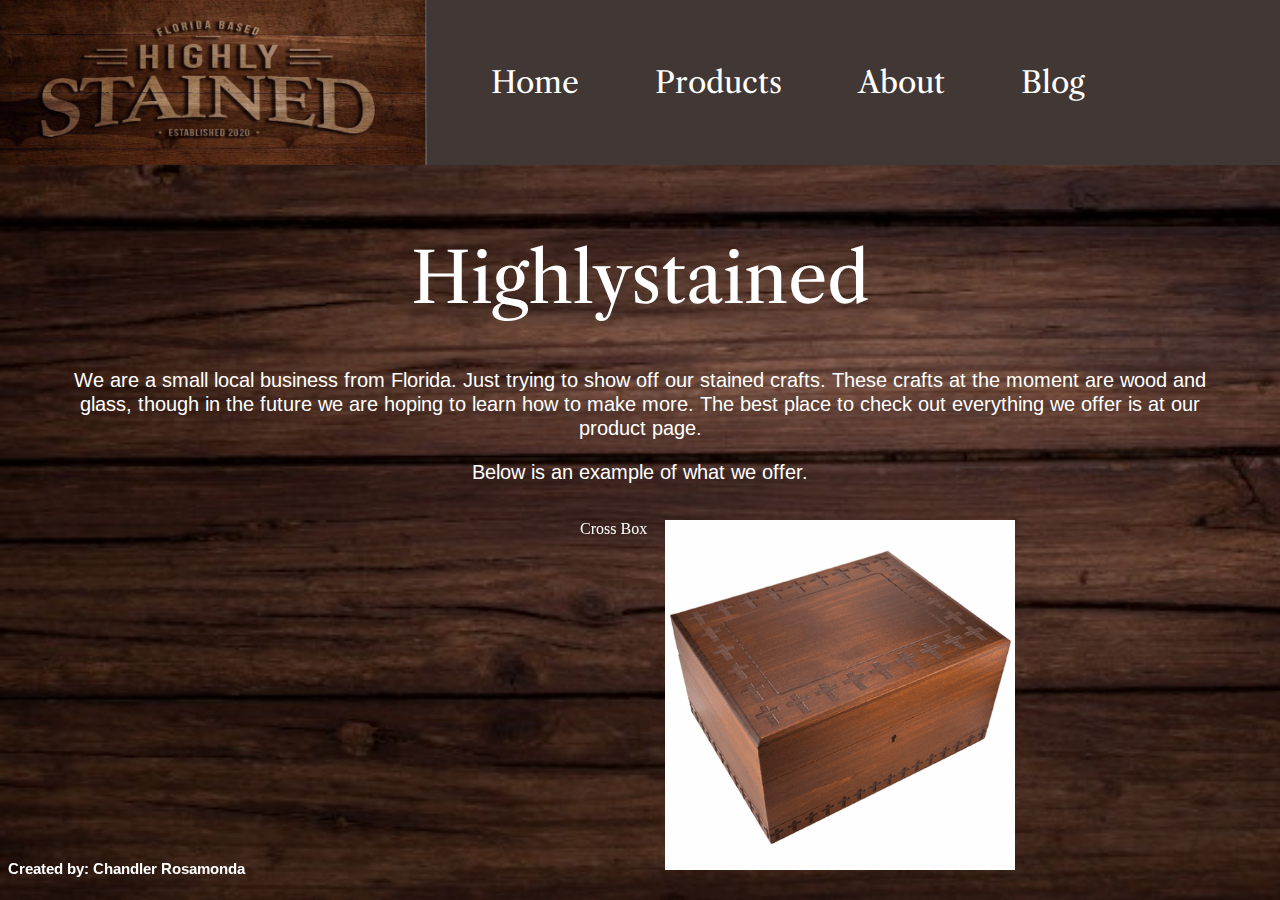
<file: index.html>
<!DOCTYPE html>
<html lang="en" dir="ltr">
  <head>
    <title>Highlystained</title>

    <meta charset="utf-8">
    <meta name="keywords" content="stain, wood, products, stained, glass, small, local"/>
    <meta name="description" content="This is a small bsuiness, coming out of florida. Looking to sell and show their stained crafts."/>

    <link rel="icon" type="image/ico" href="images/favicon.ico">

    <!-- CSS -->
    <link rel="stylesheet" href="css/styles.css" />

    <!-- Fonts -->
    <link rel="preconnect" href="https://fonts.gstatic.com">
    <link href="https://fonts.googleapis.com/css2?family=Arimo&display=swap" rel="stylesheet">
    <link rel="preconnect" href="https://fonts.gstatic.com">
    <link href="https://fonts.googleapis.com/css2?family=Libre+Caslon+Text&display=swap" rel="stylesheet">

    <!-- Animate -->
    <link rel="stylesheet" href="https://cdnjs.cloudflare.com/ajax/libs/animate.css/4.1.1/animate.min.css" />

    <!-- Global site tag (gtag.js) - Google Analytics -->
    <script async src="https://www.googletagmanager.com/gtag/js?id=G-JNBYPNDJV2"></script>
    <script>
      window.dataLayer = window.dataLayer || [];
      function gtag(){dataLayer.push(arguments);}
      gtag('js', new Date());

      gtag('config', 'G-JNBYPNDJV2');
    </script>
  </head>
  <body>

  <!-- Navigation -->
    <img class="logo" src="images/logo.png" title="Highlystained"/>
    <header>
      <nav>
        <ul>
          <li><a href="index.html">Home</a></li>
          <li><a href="product.html">Products</a></li>
          <li><a href="about.html">About</a></li>
          <li><a href="blog.html">Blog</a></li>
        </ul>
      </nav>
    </header>

    <main>

  <!-- Title -->
    <section class="Title animate__animated animate__fadeInDown">
    <h1>Highlystained</h1>
    </section>

  <!-- Description -->
  <p>We are a small local business from Florida. Just trying to show off our stained crafts. These crafts at the moment are wood and glass, though in the future we are hoping to learn how to make more. The best place to check out everything we offer is at our product page.</p>

  <p>Below is an example of what we offer.</p>

  <!-- Image -->
<figure>
  <div class=”border”><img class="box1" src="images/Box_1.png" alt="Cross_Box" title="Cross_Box"/></div>
  <figcaption>Cross Box</figcaption>
  </figure>


  </main>

  <!-- Footer -->
  <footer>
    <h2>Created by: Chandler Rosamonda</h2>
  </footer>

  </body>
</html>
</file>
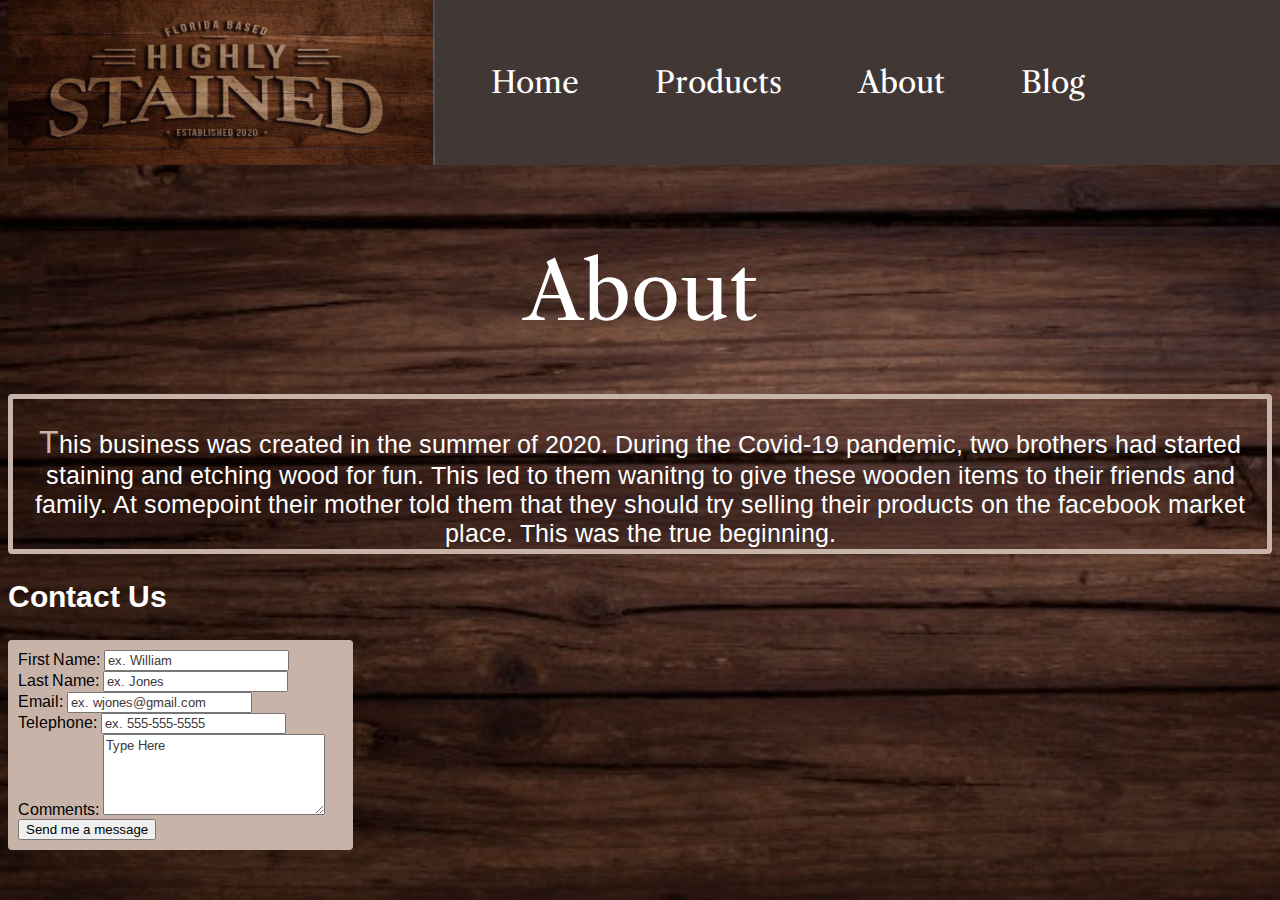
<file: about/index.html>
<!DOCTYPE html>
<html lang="en" dir="ltr">
  <head>

<!-- Global site tag (gtag.js) - Google Analytics -->
<script async src="https://www.googletagmanager.com/gtag/js?id=G-JNBYPNDJV2"></script>
<script>
  window.dataLayer = window.dataLayer || [];
  function gtag(){dataLayer.push(arguments);}
  gtag('js', new Date());

  gtag('config', 'G-JNBYPNDJV2');
</script>

<meta name="keywords" content= "stain, wood, products, stained, glass, small, local" />
<meta name="description" content=" This is a small business, coming out of florida. Looking to sell and show their stained crafts." />

<!-- CSS -->
  <link rel="stylesheet" href="css/style-about.css" />

  <link rel="preconnect" href="https://fonts.gstatic.com">
  <link href="https://fonts.googleapis.com/css2?family=Arimo&display=swap" rel="stylesheet">

  <link rel="preconnect" href="https://fonts.gstatic.com">
<link href="https://fonts.googleapis.com/css2?family=Libre+Caslon+Text&display=swap" rel="stylesheet">

    <meta charset="utf-8">
    <title>About Highlystained</title>
    <link
     rel="stylesheet"
     href="https://cdnjs.cloudflare.com/ajax/libs/animate.css/4.1.1/animate.min.css"
   />

   <link rel="icon" type="image/ico" href="images/favicon.ico">
  </head>

<!-- Body -->
  <body>

<!-- Navigation -->
    <img class="logo" src="images/logo.png" title="Highlystained"/>
    <header>
      <nav>
        <ul>
          <li><a href="../home/index.html">Home</a></li>
          <li><a href="../products/index.html">Products</a></li>
          <li><a href="../about/index.html">About</a></li>
          <li><a href="../blog/index.html">Blog</a></li>
        </ul>
      </nav>
    </header>

    <main>

<!-- Title -->
    <section class="Title animate__animated animate__fadeInDown">
    <h1>About</h1>
    </section>
  </main>

<!-- Text -->
    <section class="paragraph">
      <p>This business was created in the summer of 2020. During the Covid-19 pandemic, two brothers had started staining and etching wood for fun. This led to them wanitng to give these wooden items to their friends and family. At somepoint their mother told them that they should try selling their products on the facebook market place. This was the true beginning.</p>
    </section>

  <!-- Form -->
    <section class="Contact">
      <h2>Contact Us
      </h2>
    </section>

    <section class="form">
      <form name="Contact" id="test_form" action="form.php" onsubmit="return validateForm(this)">
        <div class="first-name">
          <label for="firstname" class="label_input_wrap">First Name:</label>
          <input type="text" name="firstname" id="firstname" placeholder="ex. William" />
        </div>

        <div class="last-name">
          <label for="lastname" class="label_input_wrap">Last Name:</label>
          <input type="text" name="lastname" id="lastname" placeholder="ex. Jones" />
        </div>

        <div class="email">
          <label for="email" class="label_input_wrap">Email:</label>
          <input type="email" name="email" id="email" placeholder="ex. wjones@gmail.com" />
        </div>

        <div class="telephone">
          <label for="telephone" class="label_input_wrap">Telephone:</label>
          <input type="tel" name="telephone" id="telephone" placeholder="ex. 555-555-5555" />
        </div>

        <div class="comments">
          <label for="comments" class="label_input_wrap">Comments:</label>
          <textarea name="comments" id="comments" cols="25" rows="5" placeholder="Type Here"></textarea>
        </div>

        <div class="submit">
          <input type="submit" value="Send me a message" />
        </div>

      </form>


    </section>

  </body>
</html>
</file>
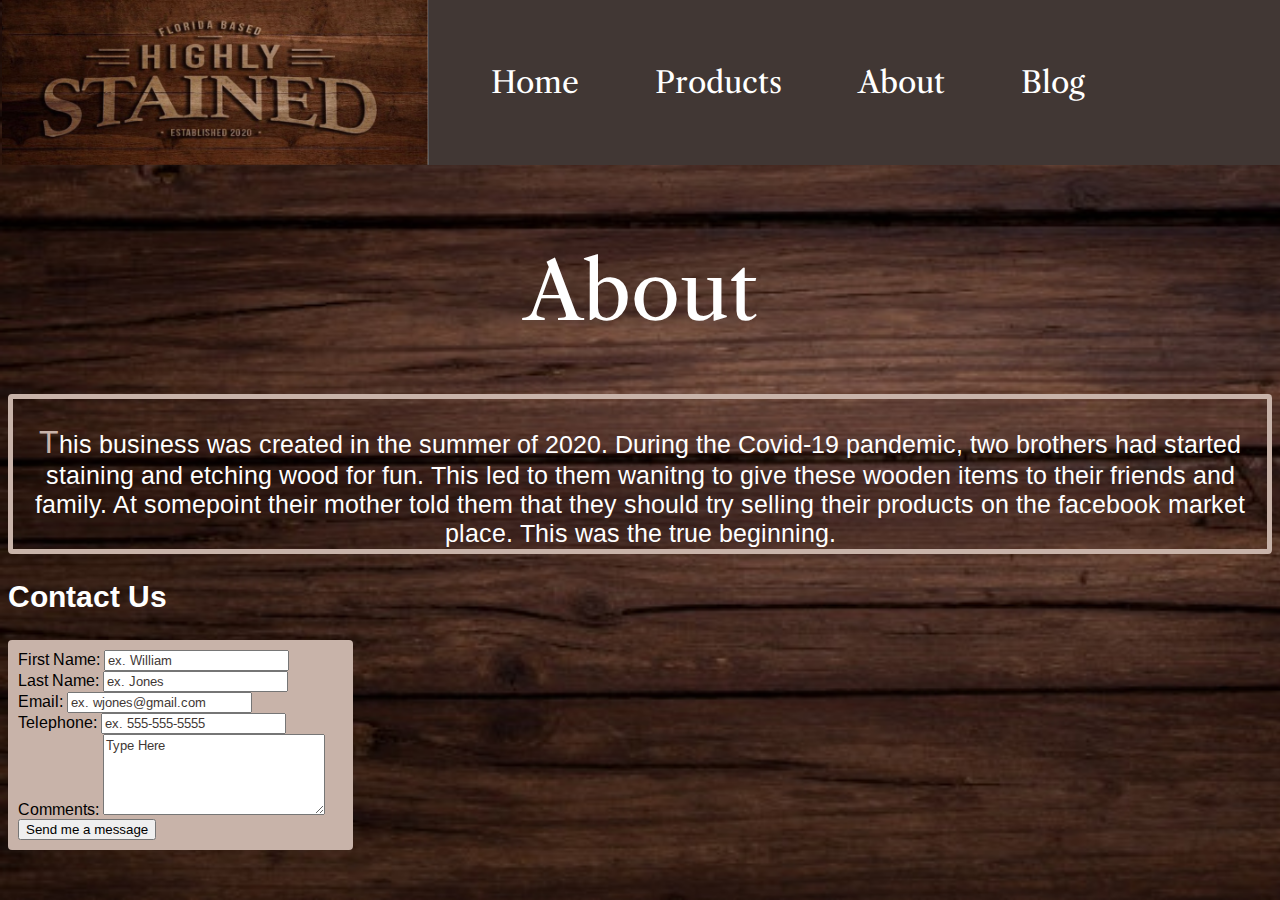
<file: about.html>
<!DOCTYPE html>
<html lang="en" dir="ltr">
  <head>
    <title>Highlystained</title>

    <meta charset="utf-8">
    <meta name="keywords" content="stain, wood, products, stained, glass, small, local"/>
    <meta name="description" content="This is a small bsuiness, coming out of florida. Looking to sell and show their stained crafts."/>

    <link rel="icon" type="image/ico" href="images/favicon.ico">

    <!-- CSS -->
    <link rel="stylesheet" href="css/style-about.css" />

    <!-- Fonts -->
    <link rel="preconnect" href="https://fonts.gstatic.com">
    <link href="https://fonts.googleapis.com/css2?family=Arimo&display=swap" rel="stylesheet">
    <link rel="preconnect" href="https://fonts.gstatic.com">
    <link href="https://fonts.googleapis.com/css2?family=Libre+Caslon+Text&display=swap" rel="stylesheet">

    <!-- Animate -->
    <link rel="stylesheet" href="https://cdnjs.cloudflare.com/ajax/libs/animate.css/4.1.1/animate.min.css" />

    <!-- Global site tag (gtag.js) - Google Analytics -->
    <script async src="https://www.googletagmanager.com/gtag/js?id=G-JNBYPNDJV2"></script>
    <script>
      window.dataLayer = window.dataLayer || [];
      function gtag(){dataLayer.push(arguments);}
      gtag('js', new Date());

      gtag('config', 'G-JNBYPNDJV2');
    </script>
    </head>
  <body>

<!-- Navigation -->
    <img class="logo" src="images/logo.png" title="Highlystained"/>
    <header>
      <nav>
        <ul>
          <li><a href="index.html">Home</a></li>
          <li><a href="product.html">Products</a></li>
          <li><a href="about.html">About</a></li>
          <li><a href="blog.html">Blog</a></li>
        </ul>
      </nav>
    </header>

    <main>

<!-- Title -->
    <section class="Title animate__animated animate__fadeInDown">
    <h1>About</h1>
    </section>
  </main>

<!-- Text -->
    <section class="paragraph">
      <p>This business was created in the summer of 2020. During the Covid-19 pandemic, two brothers had started staining and etching wood for fun. This led to them wanitng to give these wooden items to their friends and family. At somepoint their mother told them that they should try selling their products on the facebook market place. This was the true beginning.</p>
    </section>

  <!-- Form -->
    <section class="Contact">
      <h2>Contact Us
      </h2>
    </section>

    <section class="form">
      <form name="Contact" id="test_form" action="form.php" onsubmit="return validateForm(this)">
        <div class="first-name">
          <label for="firstname" class="label_input_wrap">First Name:</label>
          <input type="text" name="firstname" id="firstname" placeholder="ex. William" />
        </div>

        <div class="last-name">
          <label for="lastname" class="label_input_wrap">Last Name:</label>
          <input type="text" name="lastname" id="lastname" placeholder="ex. Jones" />
        </div>

        <div class="email">
          <label for="email" class="label_input_wrap">Email:</label>
          <input type="email" name="email" id="email" placeholder="ex. wjones@gmail.com" />
        </div>

        <div class="telephone">
          <label for="telephone" class="label_input_wrap">Telephone:</label>
          <input type="tel" name="telephone" id="telephone" placeholder="ex. 555-555-5555" />
        </div>

        <div class="comments">
          <label for="comments" class="label_input_wrap">Comments:</label>
          <textarea name="comments" id="comments" cols="25" rows="5" placeholder="Type Here"></textarea>
        </div>

        <div class="submit">
          <input type="submit" value="Send me a message" />
        </div>

      </form>


    </section>

  </body>
</html>
</file>
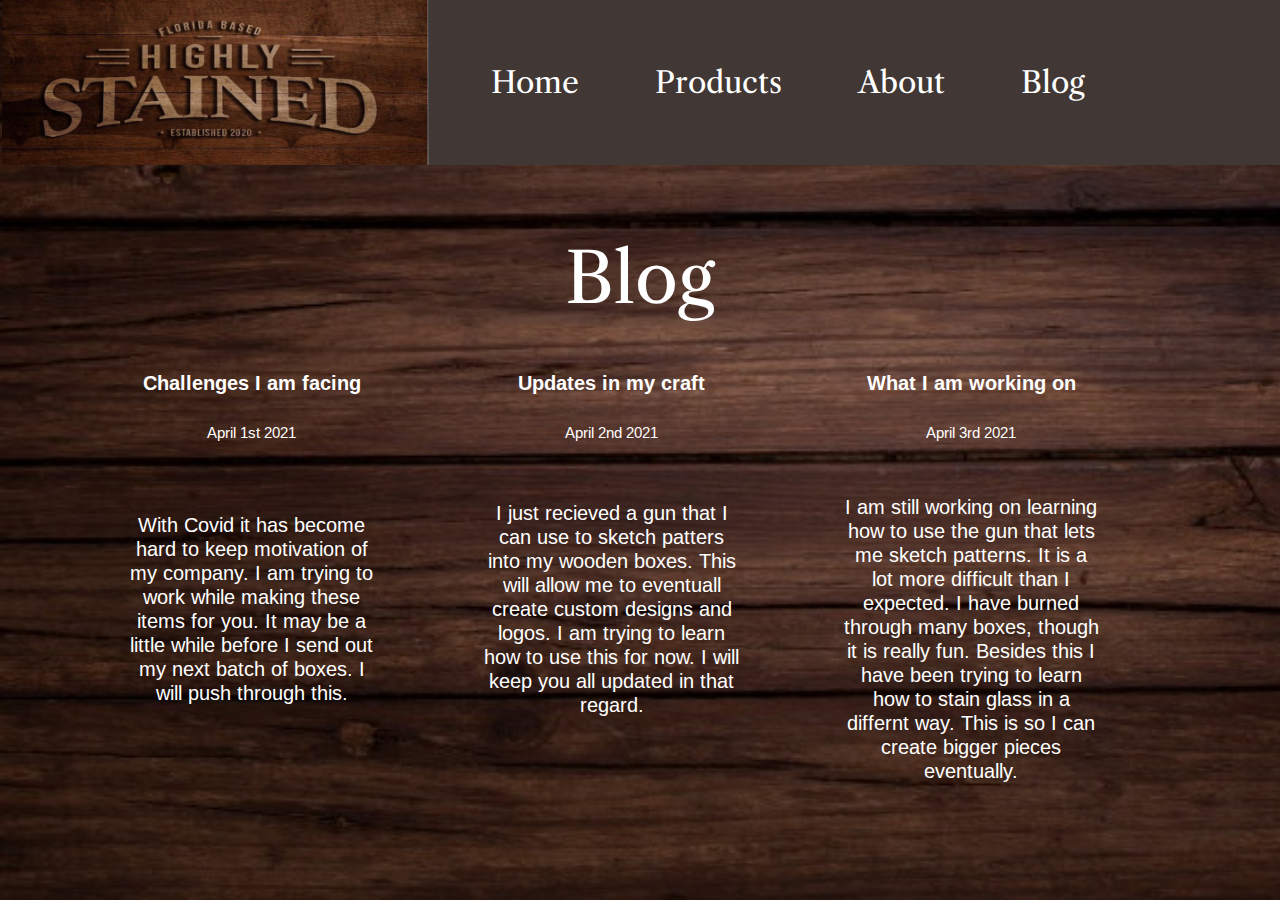
<file: blog.html>
<!DOCTYPE html>
<html lang="en" dir="ltr">
  <head>
    <title>Blog Highlystained</title>
    <meta charset="utf-8">
    <meta name="keywords" content="stain, wood, products, stained, glass, small, local"/>
    <meta name="description" content="This is a small bsuiness, coming out of florida. Looking to sell and show their stained crafts."/>

    <link rel="icon" type="image/ico" href="images/favicon.ico">

    <!-- CSS -->
    <link rel="stylesheet" href="css/style-blog.css" />

    <!-- Fonts -->
    <link rel="preconnect" href="https://fonts.gstatic.com">
    <link href="https://fonts.googleapis.com/css2?family=Arimo&display=swap" rel="stylesheet">
    <link rel="preconnect" href="https://fonts.gstatic.com">
    <link href="https://fonts.googleapis.com/css2?family=Libre+Caslon+Text&display=swap" rel="stylesheet">

    <!-- Animate -->
    <link rel="stylesheet" href="https://cdnjs.cloudflare.com/ajax/libs/animate.css/4.1.1/animate.min.css" />

    <!-- Global site tag (gtag.js) - Google Analytics -->
    <script async src="https://www.googletagmanager.com/gtag/js?id=G-JNBYPNDJV2"></script>
    <script>
      window.dataLayer = window.dataLayer || [];
      function gtag(){dataLayer.push(arguments);}
      gtag('js', new Date());

      gtag('config', 'G-JNBYPNDJV2');
    </script>
    </head>
  <body>

  <!-- Navigation -->
    <img class="logo" src="images/logo.png" title="Highlystained"/>
    <header>
      <nav>
        <ul>
          <li><a href="index.html">Home</a></li>
          <li><a href="product.html">Products</a></li>
          <li><a href="about.html">About</a></li>
          <li><a href="blog.html">Blog</a></li>
        </ul>
      </nav>
    </header>

    <main>

    <!-- Title -->
    <section class="Title animate__animated animate__fadeInDown">
    <h1>Blog</h1>
    </section>

    <!-- Blog Post -->
    <section>
      <table>
        <tr>
            <th>Challenges I am facing</th>
            <th>Updates in my craft</th>
            <th>What I am working on</th>
          </tr>

          <tr>
            <td><p><span class="date1">April 1st 2021</span></p></td>
            <td><p><span class="date2">April 2nd 2021</span></p></td>
            <td><p><span class="date3">April 3rd 2021</span></p></td>
          </tr>

          <tr>
              <td>With Covid it has become hard to keep motivation of my company. I am trying to work while making these items for you. It may be a little while before I send out my next batch of boxes. I will push through this.</td>

              <td>I just recieved a gun that I can use to sketch patters into my wooden boxes. This will allow me to eventuall create custom designs and logos. I am trying to learn how to use this for now. I will keep you all updated in that regard. </td>

              <td class= "thirdblog">I am still working on learning how to use the gun that lets me sketch patterns. It is a lot more difficult than I expected. I have burned through many boxes, though it is really fun. Besides this I have been trying to learn how to stain glass in a differnt way. This is so I can create bigger pieces eventually.</td>

            </tr>
      </table>
  </section>

  </main>

  </body>
</html>
</file>
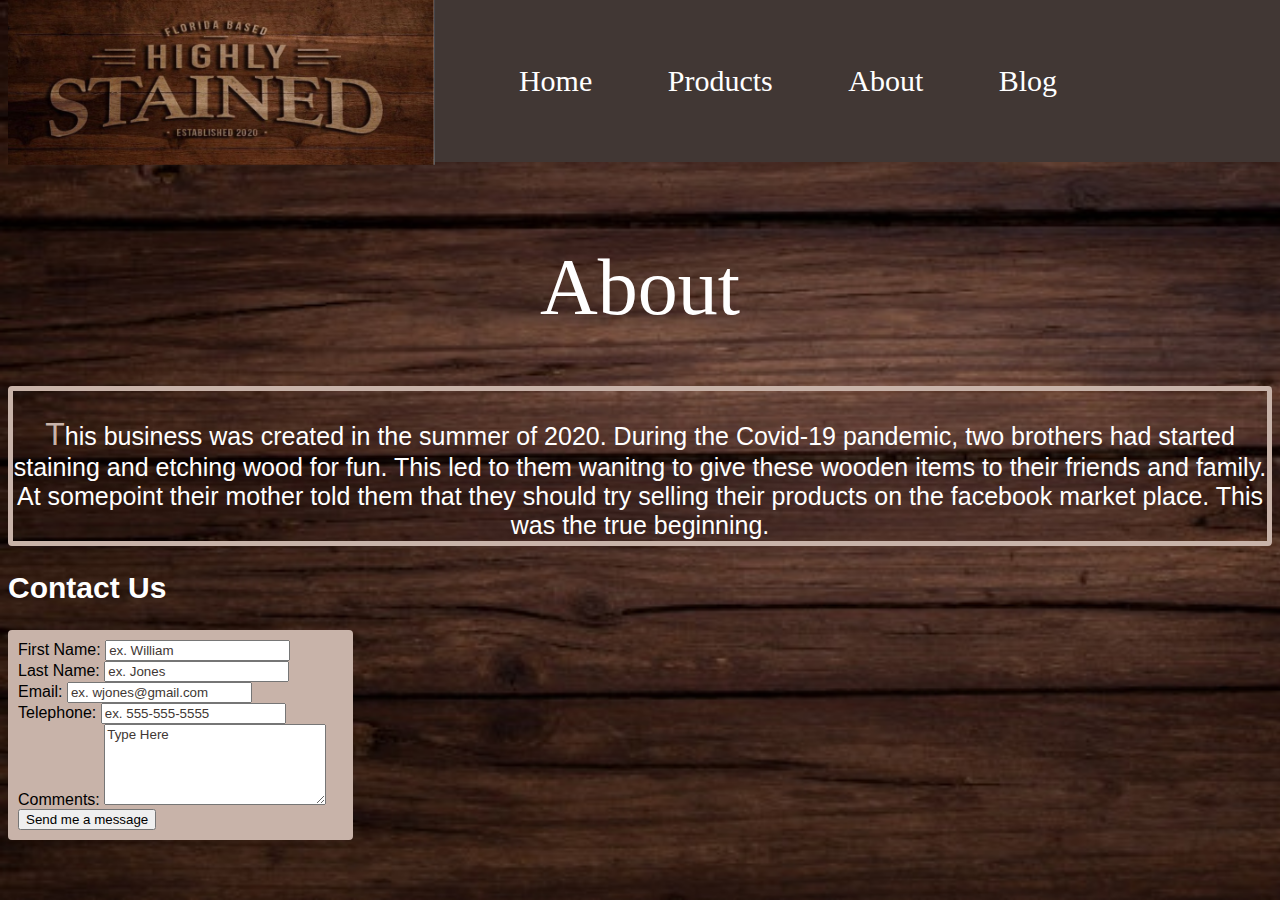
<file: about/about.html>
<!DOCTYPE html>
<html lang="en" dir="ltr">
  <head>
  <link rel="stylesheet" href="css/style-about.css" />
    <meta charset="utf-8">
    <title>About Highlystained</title>
    <link
     rel="stylesheet"
     href="https://cdnjs.cloudflare.com/ajax/libs/animate.css/4.1.1/animate.min.css"
   />
  </head>
  <body>
    <img class="logo" src="images/logo.png" title="Highlystained"/>
    <header>
      <nav>
        <ul>
          <li><a href="../home.html">Home</a></li>
          <li><a href="../Products/product.html">Products</a></li>
          <li><a href="../About/about.html">About</a></li>
          <li><a href="../Blog/blog.html">Blog</a></li>
        </ul>
      </nav>
    </header>

    <main>

    <section class="Title animate__animated animate__fadeInDown">
    <h1>About</h1>
    </section>
  </main>
    <section class="paragraph">
      <p>This business was created in the summer of 2020. During the Covid-19 pandemic, two brothers had started staining and etching wood for fun. This led to them wanitng to give these wooden items to their friends and family. At somepoint their mother told them that they should try selling their products on the facebook market place. This was the true beginning.</p>
    </section>

    <section class="Contact">
      <h2>Contact Us
      </h2>
    </section>

    <section class="form">
      <form name="Contact" id="test_form" name="test_form" method="" action="form.php" onsubmit="return validateForm(this)">
        <div class="first-name">
          <label for="firstname" class="label_input_wrap">First Name:</label>
          <input type="text" name="firstname" id="firstname" placeholder="ex. William" />
        </div>

        <div class="last-name">
          <label for="lastname" class="label_input_wrap">Last Name:</label>
          <input type="text" name="lastname" id="lastname" placeholder="ex. Jones" />
        </div>

        <div class="email">
          <label for="email" class="label_input_wrap">Email:</label>
          <input type="email" name="email" id="email" placeholder="ex. wjones@gmail.com" />
        </div>

        <div class="telephone">
          <label for="telephone" class="label_input_wrap">Telephone:</label>
          <input type="tel" name="telephone" id="telephone" placeholder="ex. 555-555-5555" />
        </div>

        <div class="comments">
          <label for="comments" class="label_input_wrap">Comments:</label>
          <textarea name="comments" id="comments" cols="25" rows="5" placeholder="Type Here"></textarea>
        </div>

        <div class="submit">
          <input type="submit" value="Send me a message" />
        </div>

      </form>


    </section>

  </body>
</html>
</file>
<file: about/css/style-about.css>
/* Background */
body {
  background-image: url("../images/Wood.jpg");
  background-size: 1700px 900px;
}

/* Title */
h1{
  font-family: 'Libre Caslon Text', serif;
  font-size: 80px;
  text-align: center;
  color: white;
  font-weight:normal;
  }

/* Navigation */
.logo{
  width: 427px;
  height: 170px;
  float:left;
  position:absolute;
  top: -5px;
  z-index: 20;
}


header{
  font-family: 'Libre Caslon Text', serif;
  color: white;
  font-weight: normal;
  text-align: center;
  font-size: 30px;
  position:fixed;
  top:0px;
  right:0px;
  background: #413734;
  width: 80%;
}

header nav li {
    display: inline-block;
    padding: 34px;
}

header nav li:hover{
    color: #c8b3a9;
}

header nav li:visited{
  color: #413734;

}

a:-webkit-any-link {
    color: white;
    cursor: pointer;
    text-decoration: none;
}

a:-webkit-any-link:hover{
  color: #c8b3a9;
}



main{
  padding-top: 180px;
  max-width: 90%;
  margin: 0 auto;
}

/* Description */
.paragraph{
  font-family: 'Arimo', sans-serif;
  font-size: 25px;
  color: white;
  border: solid;
  border-width:thick;
  height: 150px;
  text-align: center;
border-color: #c8b3a9;
border-radius: 4px;
}

/* From */
p::first-letter {
  font-family: 'Arimo', sans-serif;
  color: #c8b3a9;
  font-size: xx-large;}


.Contact{
  font-family: 'Arimo', sans-serif;
  color: white;
  font-size: 20px;
}

form{
font-family: 'Arimo', sans-serif;
background: #c8b3a9;
padding: 10px;
max-width: 325px;
border-radius: 4px;
}

::placeholder {
font-family: 'Arimo', sans-serif;
color: #413734 ;
}

.submit:hover{
  font-family: 'Arimo', sans-serif;
  background-color: red;
}

.submit:visited{
  font-family: 'Arimo', sans-serif;
  color:#413734;
}

::selection {
color: yellow;
background: darkblue}
</file>
<file: css/style-blog.css>
/*Background*/
body {
  background-image: url("../images/Wood.jpg");
  background-size: 1700px 900px;
}

/* Title */
h1{
  font-family: 'Libre Caslon Text', serif;
  font-size: 70px;
  text-align: center;
  color: white;
  font-weight:normal;
  }

/* Navigation */
.logo{
  width: 427px;
  height: 170px;
  float:left;
  position:absolute;
  top: -5px;
  z-index: 20;
  left: 2px;
}


header{
  font-family: 'Libre Caslon Text', serif;
  color: white;
  font-weight: normal;
  text-align: center;
  font-size: 30px;
  position:fixed;
  top:0px;
  right:0px;
  background: #413734;
  width: 80%;
}

header nav li {
    display: inline-block;
    padding: 34px;
}

header nav li:hover{
    color: #c8b3a9;
}

header nav li:visited{
  color: #413734;

}

a:-webkit-any-link {
    color: white;
    cursor: pointer;
    text-decoration: none;
}

a:-webkit-any-link:hover{
  color: #c8b3a9;
}


/* Blog Posts */
table{
  font-family: 'Arimo', sans-serif;
  color: white;
  table-layout: fixed;
  width:95%;
  text-align: center;
  font-size: 20px;
}

td{
  padding: 0 50px;
}

.thirdblog{
  position: relative;
  top: 30px;
}

.date1 {
  color: white;
  font-size: 15px;
}

.date2 {
  color: white;
  font-size: 15px;
}

.date3 {
  color: white;
  font-size: 15px;
}


main{
  padding-top: 180px;
  max-width: 90%;
  margin: 0 auto;
</file>
<file: css/styles.css>
/* Reset Rule*/
body {
  background-image: url("../images/Wood.jpg");
  background-size: 1700px 900px;
}

/* Title */
h1{
  font-family: 'Libre Caslon Text', serif;
  font-size: 70px;
  text-align: center;
  color: white;
  font-weight:normal;
  }

/* Navigation */
.logo{
  width: 427px;
  height: 170px;
  float:left;
  position:absolute;
  top: -5px;
  z-index: 20;
  left:0px;
}


header{
  font-family: 'Libre Caslon Text', serif;
  color: white;
  font-weight: normal;
  text-align: center;
  font-size: 30px;
  position:fixed;
  top:0px;
  right:0px;
  background: #413734;
  width: 80%;
}

header nav li {
    display: inline-block;
    padding: 34px;
}

header nav li:hover{
    color: #c8b3a9;
}

header nav li:visited{
  color: #413734;

}

a:-webkit-any-link {
    color: white;
    cursor: pointer;
    text-decoration: none;
}

a:-webkit-any-link:hover{
  color: #c8b3a9;
}

/* Description */
p{
  font-family: 'Arimo', sans-serif;
  color: white;
  font-size: 20px;
  text-align: center;
}

/* Figure */
img{
  width:350px;
  position: fixed;
  left: 665px;
}
figure{
  color: white;
  position: fixed;
  left: 540px;
}

/* Hover */
figure img:hover{
transition: .5s ease;
box-shadow: 0 0 0 10px #000000;
}



/* Main */
main{
  padding-top: 180px;
  max-width: 90%;
  margin: 0 auto;
}
/* Footer */
footer{
  font-family: 'Arimo', sans-serif;
  font-size: 10px;
  color: white;
  float: left;
  position: fixed;
  bottom: 10px;
}
</file>
<file: css/style-about.css>
/* Reset Rule*/
body {
  background-image: url("../images/Wood.jpg");
  background-size: 1700px 900px;
}

/* Title */
h1{
  font-family: 'Libre Caslon Text', serif;
  font-size: 80px;
  text-align: center;
  color: white;
  font-weight:normal;
  }

/* Navigation */
.logo{
  width: 427px;
  height: 170px;
  float:left;
  position:absolute;
  top: -5px;
  z-index: 20;
  left: 2px;
}


header{
  font-family: 'Libre Caslon Text', serif;
  color: white;
  font-weight: normal;
  text-align: center;
  font-size: 30px;
  position:fixed;
  top:0px;
  right:0px;
  background: #413734;
  width: 80%;
}

header nav li {
    display: inline-block;
    padding: 34px;
}

header nav li:hover{
    color: #c8b3a9;
}

header nav li:visited{
  color: #413734;

}

a:-webkit-any-link {
    color: white;
    cursor: pointer;
    text-decoration: none;
}

a:-webkit-any-link:hover{
  color: #c8b3a9;
}



main{
  padding-top: 180px;
  max-width: 90%;
  margin: 0 auto;
}

/* Description */
.paragraph{
  font-family: 'Arimo', sans-serif;
  font-size: 25px;
  color: white;
  border: solid;
  border-width:thick;
  height: 150px;
  text-align: center;
border-color: #c8b3a9;
border-radius: 4px;
}

/* From */
p::first-letter {
  font-family: 'Arimo', sans-serif;
  color: #c8b3a9;
  font-size: xx-large;}


.Contact{
  font-family: 'Arimo', sans-serif;
  color: white;
  font-size: 20px;
}

form{
font-family: 'Arimo', sans-serif;
background: #c8b3a9;
padding: 10px;
max-width: 325px;
border-radius: 4px;
}

::placeholder {
font-family: 'Arimo', sans-serif;
color: #413734 ;
}

.submit:hover{
  font-family: 'Arimo', sans-serif;
  background-color: red;
}

.submit:visited{
  font-family: 'Arimo', sans-serif;
  color:#413734;
}

::selection {
color: yellow;
background: darkblue}
</file>
